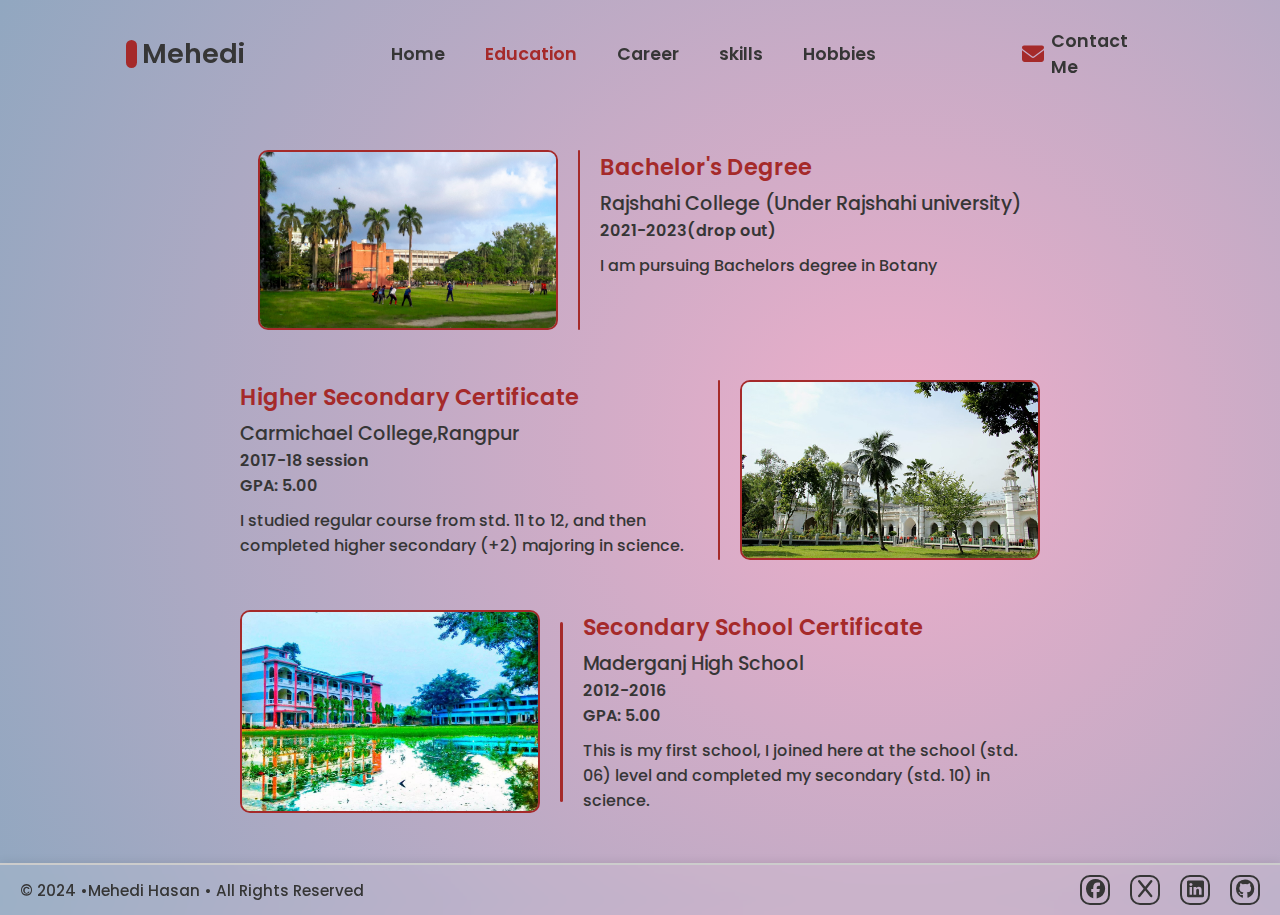
<file: SRC/pages/education.html>
<!DOCTYPE html>
<html>

<head>
    <meta charset="utf-8">
    <meta name="viewport" content="width=device-width, initial-scale=1">
    <title>Education</title>
    <link rel="stylesheet" type="text/css" href="../style/style.css">
    <link rel="icon" href="/Assets/favicons/favicon.png" type="image/png" sizes="32x32">

    <link rel="stylesheet" href="https://cdnjs.cloudflare.com/ajax/libs/font-awesome/6.2.0/css/all.min.css">
    <link rel="stylesheet" href="https://unpkg.com/boxicons@latest/css/boxicons.min.css">

</head>

<body>


    <header class="header" id="header">
        <a href="../../index.html" class="logo"><span class="main-icon"></span><span>Mehedi</span></a>

        <div class="navbar">
             <a href="../../index.html">Home</a>
            <a href="./education.html" class="active">Education</a>
            <a href="./career.html">Career</a>
            <a href="./skills.html">skills</a>
            <a href="./hobbies.html">Hobbies</a>
        </div>

        <div class="main">
            <a href="./contact.html" class="user main-items"><i class="fas fa-envelope cm-icon"></i>Contact Me</a>
            <div class="main-items menu-icon-container" id="menu-icon-js">
                <div class="bx bx-menu" id="menu-icon"></div>
            </div>
        </div>
    </header>


    <div class="page">
        <main class="education-main">
            <div class="education-section">
                <div class="study first">
                    <div class="image">
                        <img src="./education/one.jpg" alt="Rajshahi College">
                    </div>
                    <div class="line"></div>
                    <div class="texts">
                        <div class="header">Bachelor's Degree</div>
                        <div class="name">Rajshahi College (Under Rajshahi university)</div>
                        <div class="year">2021-2023(drop out)</div>
                        <div class="text">I am pursuing Bachelors degree in Botany</div>
                    </div>
                </div>
                <div class="study second">
                    <div class="image">
                        <img src="./education/two.jpg" alt="Carmichael College">
                    </div>
                    <div class="line"></div>
                    <div class="texts">
                        <div class="header">Higher Secondary Certificate</div>
                        <div class="name">Carmichael College,Rangpur</div>
                        <div class="year">2017-18 session</div>
                        <div class="year">GPA: 5.00</div>
                        <div class="text">I studied regular course from std. 11 to 12, and then completed higher
                            secondary (+2) majoring in science. </div>
                    </div>
                </div>
                <div class="study third">
                    <div class="image">
                        <img src="./education/three.jpg" alt="MHS Academing Building">
                    </div>
                    <div class="line"></div>
                    <div class="texts">
                        <div class="header">Secondary School Certificate</div>
                        <div class="name">Maderganj High School</div>
                        <div class="year">2012-2016</div>
                        <div class="year">GPA: 5.00</div>
                        <div class="text">This is my first school, I joined here at the school (std. 06) level and completed
                            my secondary (std. 10) in science.</div>
                    </div>
                </div>
            </div>
        </main>
        <footer class="footer">
            <div class="left">
                &copy; 2024 •Mehedi Hasan • All Rights Reserved
            </div>
            <div class="right">
                <div class="social"><a href="https://www.facebook.com/mehediT24" target="_blank"><i
                            class="fa-brands fa-facebook"></i></a></div>
                <div class="social"><a href="https://x.com/mehediT24" target="_blank"><i class="fa-brands fa-x"></i></a></div>
                <div class="social"><a href="https://www.linkedin.com/in/mehediT24" target="_blank"><i class="fa-brands fa-linkedin"></i></a></div>
                <div class="social"><a href="https://github.com/muhammad-mehedi1
" target="_blank"><i class="fa-brands fa-github"></i></a></div>
            </div>
        </footer>
    </div>





    <div class="nav-touch-close" id="nav-tc-js"></div>

    <script type="text/javascript" src="../script/script.js"></script>

</body>

</html>
</file>
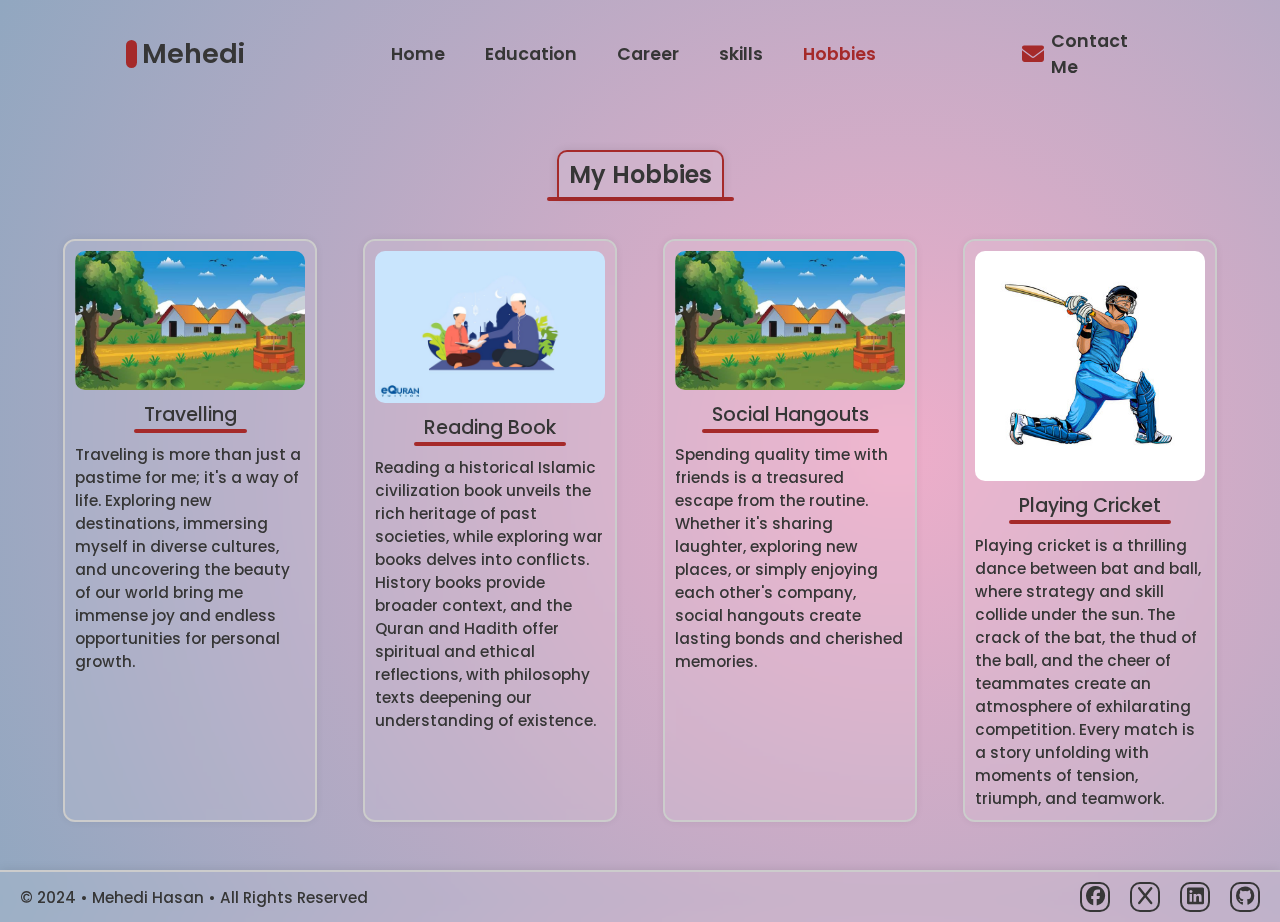
<file: SRC/pages/hobbies.html>
<!DOCTYPE html>
<html>

<head>
    <meta charset="utf-8">
    <meta name="viewport" content="width=device-width, initial-scale=1">
    <title>Hobbies</title>
    <link rel="stylesheet" type="text/css" href="../style/style.css">
    <link rel="icon" href="/Assets/favicons/favicon.png" type="image/png" sizes="32x32">

    <link rel="stylesheet" href="https://cdnjs.cloudflare.com/ajax/libs/font-awesome/6.2.0/css/all.min.css">
    <link rel="stylesheet" href="https://unpkg.com/boxicons@latest/css/boxicons.min.css">
</head>

<body>


    <header class="header" id="header">
        <a href="../../index.html" class="logo"><span class="main-icon"></span><span>Mehedi</span></a>

        <div class="navbar">
            <a href="../../index.html">Home</a>
            <a href="./education.html">Education</a>
            <a href="./career.html">Career</a>
            <a href="./skills.html">skills</a>
            <a href="./hobbies.html" class="active">Hobbies</a>
        </div>

        <div class="main">
            <a href="contact.html" class="user main-items"><i class="fas fa-envelope cm-icon"></i>Contact Me</a>
            <div class="main-items menu-icon-container" id="menu-icon-js">
                <div class="bx bx-menu" id="menu-icon"></div>
            </div>
        </div>
    </header>

    <div class="page">
    <main class="hobbies-main">
        <div class="hobbies-section">
            <div class="hobbies-header">
                <div class="header-text">My Hobbies</div>
                <div class="header-line"></div>
            </div>
            <div class="section">
                <div class="row first">
                    <div class="hobbies 1">
                        <div class="image">
                            <img src="./hobbies/travel.jpg" alt="">
                        </div>
                        <div class="header">
                            <div class="header-text">Travelling</div>
                            <div class="header-line"></div>
                        </div>
                        <div class="text">
                            Traveling is more than just a pastime for me; it's a way of life. Exploring new
                            destinations,
                            immersing myself in diverse cultures, and uncovering the beauty of our world bring me
                            immense
                            joy
                            and endless opportunities for personal growth.
                        </div>
                    </div>
                    <div class="hobbies 2">
                        <div class="image">
                            <img src="./hobbies/reading.jpg" alt="">
                        </div>
                        <div class="header">
                            <div class="header-text">Reading Book</div>
                            <div class="header-line"></div>
                        </div>
                        <div class="text">
                            Reading a historical Islamic civilization book unveils the rich heritage of past societies, while exploring war books delves into conflicts. History books provide broader context, and the Quran and Hadith offer spiritual and ethical reflections, with philosophy texts deepening our understanding of existence.
                        </div>
                    </div>
                </div>
                <div class="row second">
                    <div class="hobbies 3">
                        <div class="image">
                            <img src="./hobbies/travel.jpg" alt="">
                        </div>
                        <div class="header">
                            <div class="header-text">Social Hangouts</div>
                            <div class="header-line"></div>
                        </div>
                        <div class="text">
                            Spending quality time with friends is a treasured escape from the routine. Whether it's
                            sharing laughter, exploring new places, or simply enjoying each other's company, social
                            hangouts create lasting bonds and cherished memories.
                        </div>
                    </div>
                    <div class="hobbies 4">
                        <div class="image">
                            <img src="./hobbies/cricket.jpg" alt="">
                        </div>
                        <div class="header">
                            <div class="header-text">Playing Cricket</div>
                            <div class="header-line"></div>
                        </div>
                        <div class="text">
                            Playing cricket is a thrilling dance between bat and ball, where strategy and skill collide under the sun. The crack of the bat, the thud of the ball, and the cheer of teammates create an atmosphere of exhilarating competition. Every match is a story unfolding with moments of tension, triumph, and teamwork.
                        </div>
                    </div>
                </div>
            </div>
        </div>
    </main>
    <footer class="footer">
        <div class="left">
            &copy; 2024 • Mehedi Hasan • All Rights Reserved
        </div>
        <div class="right">
            <div class="social"><a href="https://www.facebook.com/mehediT24" target="_blank"><i
                        class="fa-brands fa-facebook"></i></a></div>
            <div class="social"><a href="https://x.com/mehediT24" target="_blank"><i class="fa-brands fa-x"></i></a></div>
            <div class="social"><a href="https://www.linkedin.com/in/mehediT24" target="_blank"><i class="fa-brands fa-linkedin"></i></a></div>
            <div class="social"><a href="https://github.com/muhammad-mehedi1
" target="_blank"><i class="fa-brands fa-github"></i></a></div>
        </div>
    </footer>
</div>





    <div class="nav-touch-close" id="nav-tc-js"></div>

    <script type="text/javascript" src="../script/script.js"></script>

</body>

</html>
</file>
<file: SRC/style/style.css>
@import url('https://fonts.googleapis.com/css2?family=Poppins:wght@300;400;500;600;700&display=swap');

* {
	padding: 0;
	margin: 0;
	box-sizing: border-box;
	font-family: 'Poppins', sans-serif;
	text-decoration: none;
	list-style: none;
}

img {
	
}

:root {
	/* --bg-color: radial-gradient(circle at 60% 50%, rgba(238,174,202,1) 0%, rgb(127, 172, 224) 100%); */
	--bg-color: radial-gradient(circle at 70% 50%, rgba(238, 174, 202, 1) 0%, rgb(145, 167, 192) 100%);
	--text-color: #363636;
	--main-color: brown;
	/* --main-color: hsl(250, 52%, 36%); */
}

body {
	min-height: 100vh;
	/* position: relative;
	top: 150px; */
	background: var(--bg-color);
	color: var(--text-color);
}

header {
	position: fixed;
	/* position: relative; */
	width: 100%;
	top: 0;
	right: 0;
	z-index: 117;
	display: flex;
	align-items: center;
	/* justify-content: space-between; */
	justify-content: space-evenly;
	background: transparent;
	/* padding: 28px 12%; */
	padding: 28px 0px;
	transition: all .50s ease;
	/* backdrop-filter: blur(4px); */
}
header.scrolled {
	backdrop-filter: blur(4px);
}
.logo {
	display: flex;
	align-items: center;
	/* margin-right: 25px; */
}

.logo .main-icon {
	width: 0.7rem;
	height: 1.7rem;
	margin-right: 5px;
	background-color: var(--main-color);
	border-radius: 50px;
}

.logo span {
	color: var(--text-color);
	font-size: 1.7rem;
	font-weight: 600;
}

.navbar {
	display: flex;
}

.navbar a {
	position: relative;
	color: var(--text-color);
	font-size: 1.1rem;
	font-weight: 600;
	padding: 5px 0;
	margin: 0px 20px;
	transition: all .50s ease;
	display: flex;
	justify-content: center;
}

.navbar a::before {
	content: "";
	position: absolute;
	top: 0;
	width: 0px;
	height: 2px;
	border-radius: 10px;
	background-color: var(--text-color);
	transition: all 0.3s ease;
	opacity: 0;
}

.navbar a:hover::before {
	width: 100%;
	opacity: 1;
}

.navbar a:hover {
	color: var(--main-color);
	transform: scale(1.1);
}

.header .navbar a.active,
.header .main a.active {
	color: var(--main-color);
}


.header .main {
	display: flex;
	align-items: center;
	/* border: 2px solid; */
	/* margin-left: 25px; */
}

.header .main a {
	width: 132.4417px;
	/* width: fit-content; */
	justify-content: right;
	color: var(--text-color);
	font-size: 1.1rem;
	font-weight: 600;
	transition: all .50s ease;
}

.header .main .user .cm-icon {
	font-size: 22px;
}

.user {
	display: flex;
	align-items: center;
}

.user i {
	color: var(--main-color);
	font-size: 28px;
	margin-right: 7px;
}

.main a:hover {
	color: var(--main-color);
}

#menu-icon {
	font-size: 35px;
	color: var(--text-color);
	cursor: pointer;
	z-index: 114;
	display: none;
}

.about {
	/* position: relative;
	top: 150px; */
	width: 100%;
	padding-top: 150px;
	/* margin-top: 150px; */
	/* height: 100vh; */
	min-width: 250px;
	display: flex;
	justify-content: center;
	align-items: center;
}

.about-content {
	max-width: 1000px;
	padding: 0px 20px;
	display: flex;
	justify-content: center;
	align-items: center;
	flex-direction: row;
}

.column.left {
	text-align: left;
	/* padding-left: 20px; */
	max-width: 70%;
}

.column.right {
	order: 1;
	width: fit-content;
	display: flex;
	align-items: center;
	justify-content: left;
}


.column.right img {
	max-width: 250px;
	margin-left: 50px;
	border-radius: 20px 100px 20px 20px;
	box-shadow: 0 0 10px rgba(0, 0, 0, 0.2);

}

.about .text {
	font-size: 2rem;
	font-weight: bold;
	color: var(--text-color);
}

.about .iAm {
	color: #4e54c8;
}

.about p {
	font-size: 1.2rem;
	font-weight: 500;
	margin-top: 20px;
	color: var(--text-color);
}

.about .buttons {
	margin-top: 20px;
	display: flex;
	column-gap: 20px;
}

.about a {
	display: inline-block;
	/* margin-top: 20px; */
	padding: 10px 20px;
	background-color: var(--main-color);
	color: #fff;
	text-decoration: none;
	border-radius: 5px;
	font-size: 1rem;
	font-weight: 500;
	transition: 0.3s;
}

.about a:hover {
	background-color: #4e54c8;
}

.about .cm-button {
	color: var(--text-color);
	/* font-weight: 600; */
	background-color: transparent;
	outline: 2px solid var(--main-color);
}

.about .cm-button:hover {
	/* font-weight: 500; */
	color: white;
	outline: none;
}

.nav-touch-close {
	position: fixed;
	display: none;
	top: 0;
	width: 100%;
	height: 100%;
	background: rgba(255, 255, 255, 0.1);
	backdrop-filter: blur(4px);
	cursor: pointer;
	z-index: 100;
}

.nav-touch-close-open {
	display: block;
}

.nav-LR-TC {
	background: transparent;
	backdrop-filter: none;
}

@media (max-width: 1200px) {
	header {
		padding: 14px 2%;
		transition: .2s;
		justify-content: space-between;
	}

	.navbar a {
		padding: 5px 0;
		margin: 0px 20px;
	}
}

@media (max-width: 850px) {
	/* .about {
		display: inline;
	} */

	.about-content {
		/* position: relative; */
		display: block;
		padding: 0px;
		/* top: 100px; */
		max-width: 100%;
		height: 100%;
	}

	.about-content .column.left {
		max-width: 100%;
		margin-left: 20px;
		margin-right: 20px;
		padding: 0px;
		text-align: center;
	}


	.about-content .column.left .text {
		margin-top: 20px;
		font-size: 1.8rem;
	}

	.about-content .column.left p {
		margin: 0px;
		font-size: 1.1rem;
		margin-top: 10px;
	}

	.about .about-content .buttons {
		display: block;
		margin: 0px;
	}

	.about-content .column.left a {
		margin: 0px;
		margin-top: 20px;
		margin-right: 10px;
		margin-left: 10px;

	}

	.about-content .column.right {
		width: 100%;
		display: flex;
		justify-content: center;
		align-items: center;
	}

	.about-content .column.right img {
		margin: 0px;
	}
}

@media (max-width: 1100px) {
	.main .main-items {
		margin-right: 12px;
	}

	.main .menu-icon-container {
		position: relative;
		margin-right: 5px;
		width: 30px;
		height: 30px;
		border-radius: 5px;
		/* background: grey; */
		border: 2px solid #ccc;
		box-shadow: 0 0 10px rgba(0, 0, 0, 0.1);
		background: rgba(255, 255, 255, 0.1);
		backdrop-filter: blur(4px);
		cursor: pointer;
		display: flex;
		justify-content: center;
		align-items: center;
		z-index: 113;
	}

	.header .main a {
		width: 132.6px;
	}

	#menu-icon {
		display: block;
	}

	.navbar {
		position: absolute;
		top: 100%;
		right: -100%;
		width: auto;
		height: auto;
		/* background: grey; */
		border: 2px solid #ccc;
		box-shadow: 0 0 10px rgba(0, 0, 0, 0.1);
		background: rgba(255, 255, 255, 0.1);
		backdrop-filter: blur(4px);
		display: flex;
		flex-direction: column;
		justify-content: flex-start;
		align-items: center;
		border-radius: 10px;
		transition: all .50s ease;
	}

	.navbar a {
		display: block;
		margin: 12px 0;
		padding: 0px 25px;
		transition: all .50s ease;
	}

	.navbar a:before,
	.navbar a:after {
		display: none;
	}

	.navbar a:hover {
		color: var(--text-color);
		transform: translateY(5px);
	}

	/* .navbar a.active {
		color: var(--text-color);
	} */

	.navbar.open {
		right: 2%;
	}

}


.contact-main {
	width: 100%;
	/* height: 100vh; */
	padding-top: 150px;
	display: flex;
	align-items: center;
	justify-content: center;
}

.contact-main .contact-full {
	min-width: 570px;
	padding: 20px;
	padding-top: 0px;
	display: flex;
	align-items: center;
	justify-content: center;
}

.contact-main .mobile-show {
	position: absolute;
	visibility: hidden;
}

.contact-main .contact-section {
	width: 400px;
	min-width: 320px;
	color: var(--text-color);
	height: 400px;
	padding: 20px;
	position: relative;
	display: flex;
	flex-direction: column;
	justify-content: space-around;
	/* top: 40px; */
	border-top: 2px solid #ccc;
	border-bottom: 2px solid #ccc;
	border-left: 2px solid #ccc;
	border-radius: 10px 0px 0px 10px;
	box-shadow: 0 0 10px rgba(0, 0, 0, 0.1);
	background: rgba(255, 255, 255, 0.1);
	backdrop-filter: blur(4px);
}

.contact-main .contact-section .cs-item {
	display: flex;
	align-items: center;
}

.contact-main .contact-section .text {
	width: 200px;
	display: flex;
	flex-direction: column;
}

.contact-main .contact-section .icon {
	width: 70px;
	/* min-width: 70px; */
	height: 70px;
	border: 2.5px solid var(--main-color);
	border-radius: 100px;
	color: var(--main-color);
	font-size: 35px;
	display: flex;
	align-items: center;
	justify-content: center;
}

.contact-main .contact-section .placeHolder {
	width: fit-content;
	height: fit-content;
	display: flex;
	align-items: center;
	padding-left: 10px;
	font-size: 1.1rem;
	font-weight: 600;
	color: var(--main-color);
	/* background: lightcoral; */
}

.contact-main .contact-section .info {
	width: fit-content;
	height: fit-content;
	padding-left: 10px;
	/* font-size: large; */
	font-weight: 500;
	/* background: lightgoldenrodyellow; */
}


.contact-main .contact-form {
	width: 400px;
	min-width: 250px;
	position: relative;
	/* top: 40px; */
	text-align: center;
	padding: 20px;
	border: 2px solid #ccc;
	border-radius: 10px;
	color: var(--main-color);
	box-shadow: 0 0 10px rgba(0, 0, 0, 0.1);
	background: rgba(255, 255, 255, 0.1);
	backdrop-filter: blur(4px);
}

.contact-main .contact-section.csa-cs {
	border-right: 2px solid #ccc;
	border-radius: 10px;
}

.contact-main .contact-form.csa-cf {
	border-left: none;
	border-radius: 0px 10px 10px 0px;

}

.contact-main .contact-section .cs-top {
	width: 100%;
	padding-right: 15px;
	display: flex;
	flex-direction: column;
	/* justify-content: center; */
	align-items: center;
}

.contact-main .contact-section h1,
.contact-main .contact-form h1 {
	font-size: 1.5em;
	color: var(--text-color);
}

.contact-main .contact-section .border-line,
.contact-main .contact-form .border-line {
	width: 100%;
	height: 2px;
	background-color: var(--main-color);
}

.contact-main .contact-section .border-line {
	margin-bottom: 25px;
}

.contact-main .contact-form .contact-submit-after {
	/* height: 350px; */
	/* margin-top: 10px; */
	padding: 30px 0px 10px 0px;
	/* display: flex; */
	display: none;
	justify-content: center;
	align-items: center;
}

.contact-main .contact-form .form-section.hide {
	display: none;
}

.contact-main .contact-form .contact-submit-after.show {
	display: flex;
}

.contact-main .contact-form .contact-submit-after .box {
	/* background-color:cornsilk; */
	width: 335px;
	padding: 20px;
	border-radius: 10px;
	display: flex;
	flex-direction: column;
	justify-content: center;
	align-items: center;
	border: 2px solid #ccc;
	box-shadow: 0 0 10px rgba(0, 0, 0, 0.1);
	background: rgba(255, 255, 255, 0.1);
	backdrop-filter: blur(4px);

}

.contact-main .contact-form .contact-submit-after .csa-icon {
	font-size: 5rem;
	color: lightseagreen;
	margin-bottom: 20px;
}

.contact-main .contact-form .contact-submit-after .csa-text {
	font-size: 1.2rem;
	color: var(--text-color);
	font-weight: 500;
	margin-bottom: 10px;
}

.contact-main .contact-form .contact-submit-after .csa-ok {
	width: fit-content;
	color: white;
	font-size: 1.1rem;
	font-weight: 500;
	padding: 2px 8px;
	border-radius: 5px;
	cursor: pointer;
	background-color: var(--main-color);
	transition: 0.3s;
}

.contact-main .contact-form .contact-submit-after .csa-ok:hover {
	background-color: #4e54c8;
}

.contact-main .contact-form .name-section {
	margin-top: 25px;
}

.contact-main label {
	display: block;
	margin-bottom: 10px;
	color: var(--text-color);
	font-weight: 600;
}

.contact-main input[type="text"],
.contact-main input[type="email"],
.contact-main textarea {
	width: 100%;
	padding: 10px;
	margin-bottom: 20px;
	border: 1px solid #ccc;
	border-radius: 5px;
	font-size: 16px;
	outline: none;
}


.contact-main textarea {
	resize: none;
	margin-bottom: 0px;
}

.contact-main .contact-form .email-error,
.contact-main .contact-form .error {
	/* background-color: gray; */
	width: fit-content;
	display: none;
	justify-content: center;
	align-items: center;
	font-size: 1.1rem;
	border: 2px solid var(--main-color);
	border-radius: 5px;
	padding: 5px;
	margin: 10px auto 0px auto;
}

.contact-main .contact-form .error-show {
	display: flex;
}

.contact-main .contact-form .error-icon {
	font-size: 1.4rem;
	margin-right: 5px;
}


.contact-main button[type="submit"] {
	background-color: var(--main-color);
	color: white;
	padding: 10px 20px;
	border: none;
	border-radius: 5px;
	margin-top: 20px;
	font-size: 1rem;
	font-weight: 500;
	cursor: pointer;
	transition: 0.3s;
}

.contact-main button[type="submit"]:hover {
	background-color: #4e54c8;
}

.contact-main .contact-form .contact-button .line {
	display: inline-block;
	width: 15px;
	height: 15px;
	border-radius: 15px;
	background-color: var(--main-color);
}

.contact-main .contact-form .contact-button.loading {
	height: 55px;
	width: 97.7px;
	background-color: gray;
}

.contact-main .contact-form .contact-load {
	display: none;
}

.contact-main .contact-form .contact-load.show {
	display: block;
}

.contact-main .contact-form .contact-button .submit-text.hide {
	display: none;
}

.contact-main .contact-form .contact-load .line:nth-last-child(1) {
	animation: loadingA 1.5s 1s infinite;
}

.contact-main .contact-form .contact-load .line:nth-last-child(2) {
	animation: loadingA 1.5s 0.5s infinite;
}

.contact-main .contact-form .contact-load .line:nth-last-child(3) {
	animation: loadingA 1.5s 0s infinite;
}

@keyframes loadingA {
	0% {
		height: 15px;
	}

	50% {
		height: 35px;
	}

	100% {
		height: 15px;
	}
}

@media (max-width: 610px) {

	.contact-main {
		display: block;
	}

	.contact-main .contact-full {
		min-width: fit-content;
		display: block;
		padding: 0px;
		/* margin-left: auto;
		margin-right: auto; */
		/* position: relative;
		top: 100px; */
	}

	.contact-main .mobile-show {
		position: relative;
		visibility: visible;
	}

	.contact-main .contact-full .contact-section {
		width: 85%;
		min-width: 300px;
		height: fit-content;
		padding: 20px 0px 25px 15px;
		margin-right: auto;
		margin-left: auto;
		border-right: 2px solid #ccc;
		border-radius: 10px;
	}

	.contact-main .contact-section .cs-item {
		margin-bottom: 35px;
	}

	.contact-main .contact-section .cs-item.address {
		margin-bottom: 0px;
	}

	.contact-main .contact-section .icon {
		width: 50px;
		height: 50px;
		font-size: 25px;
	}

	.contact-main .contact-full .contact-form {
		margin-top: 25px;
		width: 85%;
		min-width: 300px;
		border-left: 2px solid #ccc;
		margin-right: auto;
		margin-left: auto;
		border-radius: 10px;
	}

	.contact-main .contact-form .contact-submit-after .box {
		width: auto;
	}


	.contact-main .contact-form .border-line {
		height: 2px;
	}

}

.skills-main {
	width: 100%;
	/* height: fit-content; */
	padding-top: 95px;
	display: flex;
	justify-content: center;
	align-items: center;
}

.skills-main .skills-section {
	width: 1000px;
	/* margin-bottom: -40px; */
}

.skills-main .skills-section .header {
	display: flex;
	flex-direction: column;
	justify-content: center;
	align-items: center;
	margin-bottom: 40px;
}

.skills-main .skills-section .header .text {
	font-size: 1.5rem;
	font-weight: 600;
}

.skills-main .skills-section .header .border-line {
	width: 140px;
	height: 4px;
	border-radius: 100px;
	background-color: var(--main-color);
}

.skills-main .skills-section .skills {
	display: flex;
	flex-direction: row;
	justify-content: space-around;
	flex-wrap: wrap;
	row-gap: 50px;
}

.skills-main .skills-section .skills .skills-group-row {
	/* width: 40%; */
	width: 400px;
	/* min-width: 300px; */
	border: 2px solid #ccc;
	border-radius: 10px;
	margin-left: 20px;
	margin-right: 20px;
	padding: 20px 10px 10px 10px;
	box-shadow: 0 0 10px rgba(0, 0, 0, 0.1);
	background: rgba(255, 255, 255, 0.1);
	backdrop-filter: blur(4px);
}

@media (max-width: 700px) {
	.skills-main .skills-section .skills .skills-group-row {
		width: 85%;
		min-width: 250px;
	}
}

.skills-main .skills-section .skills .skills-group-row .skills-group-header {
	width: fit-content;
	font-size: 1.35rem;
	font-weight: 600;
	color: var(--text-color);
	/* margin-top: 20px; */
	margin-left: auto;
	margin-right: auto;
}

.skills-main .skills-section .skills-group-row .border-line {
	width: 100%;
	height: 4px;
	border-radius: 100px;
	background-color: var(--main-color);
	margin-top: 5px;
	margin-bottom: 25px;
}

.skills-main .skills-section .skills-group-row .skill {
	/* width: 100%; */
	/* height: 100px; */
	margin-bottom: 25px;
	display: flex;
	flex-direction: row;
}

.skills-main .skills-section .skills-group-row .skill-block {
	width: 100%;
	padding-left: 10px;
}

.skills-main .skills-section .skills-group-row .icon {
	display: flex;
	justify-content: center;
	align-items: center;
}

.skills-main .skills-section .skills-group-row .icon-img {
	width: 55px;
	aspect-ratio: 1;
	display: flex;
	justify-content: center;
	align-items: center;
	font-size: 30px;
	color: var(--text-color);
	border: 3px solid var(--main-color);
	border-radius: 25%;
}

.skills-main .skills-section .skills-group-row .progress-block {
	width: fit-content;
	height: fit-content;
	padding: 0px 5px;
	border-radius: 50px;
	margin-top: 5px;
	margin-left: 50%;
	transform: translate(-20px, 0px);
	background-color: var(--main-color);
	color: white;
	font-size: 0.8em;
}


.skills-main .skills-section .skills-group-row .progress-bar {
	width: 100%;
	height: 7px;
	margin-top: 5px;
	background: gray;
	border-radius: 20px;
}

.skills-main .skills-section .skills-group-row .progress-per {
	width: 50%;
	height: 7px;
	border-radius: 20px;
	background-color: var(--main-color);
}

.skills-main .skills-section .skills-group-row .block-header {
	color: var(--text-color);
	/* font-size: 1.05rem; */
	font-weight: 600;
}

.skills-main .skills-section .skills-group-row .block-section {
	font-size: 0.85rem;
	font-weight: 600;
}

.skills-main .skills-section .skills-group-row .html .progress-block {
	margin-left: 70%;
}

.skills-main .skills-section .skills-group-row .html .progress-per {
	width: 70%;
}

.skills-main .skills-section .skills-group-row .css .progress-block {
	margin-left: 60%;
}

.skills-main .skills-section .skills-group-row .css .progress-per {
	width: 60%;
}

.skills-main .skills-section .skills-group-row .js .progress-block {
	margin-left: 50%;
}

.skills-main .skills-section .skills-group-row .js .progress-per {
	width: 50%;
}

.skills-main .skills-section .skills-group-row .python .progress-block {
	margin-left: 55%;
}

.skills-main .skills-section .skills-group-row .python .progress-per {
	width: 55%;
}

.skills-main .skills-section .skills-group-row .communication .progress-block {
	margin-left: 85%;
}

.skills-main .skills-section .skills-group-row .communication .progress-per {
	width: 85%;
}

.skills-main .skills-section .skills-group-row .team-work .progress-block {
	margin-left: 70%;
}

.skills-main .skills-section .skills-group-row .team-work .progress-per {
	width: 70%;
}

.skills-main .skills-section .skills-group-row .management .progress-block {
	margin-left: 65%;
}

.skills-main .skills-section .skills-group-row .management .progress-per {
	width: 65%;
}

.skills-main .skills-section .skills-group-row .creativity .progress-block {
	margin-left: 80%;
}

.skills-main .skills-section .skills-group-row .creativity .progress-per {
	width: 80%;
}

.education-main {
	padding-top: 150px;
	width: 100%;
	display: flex;
	justify-content: center;
	flex-direction: row;
	/* align-items: center; */
}

.education-main .education-section {
	/* position: relative; */
	/* top: 150px; */
	width: fit-content;
	min-width: 770px;
	max-width: 800px;
	display: flex;
	flex-direction: column;
	align-items: center;
	row-gap: 50px;
	/* margin-left: auto;
	margin-right: auto; */
	box-sizing: content-box;
	padding-left: 20px;
	padding-right: 20px;
}

.education-main .education-section .study {
	/* height: 190px; */
	display: flex;
	flex-direction: row;
	/* margin-bottom: 50px; */
	/* justify-content: space-between; */
}

.education-main .education-section .study .image {
	display: flex;
	justify-content: center;
}

.education-main .education-section .study .image img {
	width: 300px;
	/* height: 180px; */
	aspect-ratio: 300/180;
	/* min-width: 200px; */
	border-radius: 10px;
	border: 2px solid var(--main-color);
}

.education-main .education-section .study .line {
	min-width: 2.5px;
	height: 180px;
	margin-top: auto;
	margin-bottom: auto;
	border-radius: 10px;
	margin-left: 20px;
	margin-right: 20px;
	background-color: var(--main-color);
}

.education-main .education-section .study.second .image {
	order: 2;
}

.education-main .education-section .study.second .line {
	order: 1;
}

.education-main .education-section .study.second .texts {
	order: 0;
}

@media (max-width: 850px) {
	.education-main .education-section .study {
		flex-direction: column;
		border: 2px solid #ccc;
		border-radius: 20px;
		padding: 10px;
		box-shadow: 0 0 10px rgba(0, 0, 0, 0.1);
		background: rgba(255, 255, 255, 0.1);
		backdrop-filter: blur(4px);
	}

	.education-main .education-section {
		min-width: 250px;
		width: 85%;
	}

	.education-main .education-section .study .image img {
		width: 85%;
		min-width: 250px;
	}

	.education-main .education-section .study .line {
		width: 100%;
		height: 4px;
		margin: 0px;
		margin-top: 20px;
		margin-bottom: 5px;
	}

	.education-main .education-section .study .texts {
		display: flex;
		flex-direction: column;
		justify-content: center;
		align-items: center;
	}

	.education-main .education-section .study.second .image {
		order: 2;
	}

	.education-main .education-section .study.second .line {
		order: 3;
	}

	.education-main .education-section .study.second .texts {
		order: 4;
	}

	.education-main .education-section .study .texts .header {
		text-align: center;
	}

	.education-main .education-section .study .texts .name {
		text-align: center;
	}

	.education-main .education-section .study .texts .year {
		text-align: center;
	}

	.education-main .education-section .study .texts .text {
		text-align: center;
	}
}

.education-main .education-section .study .texts .header {
	font-size: 1.4rem;
	font-weight: 600;
	color: var(--main-color);
}

.education-main .education-section .study .texts .name {
	font-size: 1.2rem;
	font-weight: 500;
	color: var(--text-color);
	margin-top: 5px;
}

.education-main .education-section .study .texts .year {
	font-weight: 600;
	color: var(--text-color);
}

.education-main .education-section .study .texts .text {
	font-weight: 500;
	color: var(--text-color);
	/* text-align: justify; */
	margin-top: 10px;
}

.gallery-main {
	margin-top: 150px;
	display: flex;
	justify-content: center;
	/* margin-bottom: 150px; */
}

.gallery-main .gallery-section .column {
	display: flex;
	flex-direction: column;
	padding: 0px 20px;
	/* border: 2px solid red; */
	/* column-gap: 20px; */
}

.gallery-main .gallery-section .column .header {
	width: 100%;
	font-size: 1.5rem;
	font-weight: 500;
	display: flex;
	flex-direction: row;
	align-items: center;
	justify-content: center;
	margin-bottom: 40px;
}

.gallery-main .gallery-section .column .header .text {
	min-width: 151px;
	color: var(--main-color);
	border: 2px solid var(--main-color);
	border-radius: 10px;
	/* border-radius: 10px 10px 0px 0px; */
	/* border-bottom: 0px; */
	padding: 0px 10px;
	box-shadow: 0 0 10px rgba(0, 0, 0, 0.1);
	background: rgba(255, 255, 255, 0.1);
	backdrop-filter: blur(4px);
}

.gallery-main .gallery-section .column.australia .header .text {
	min-width: 162.3px;
}

.gallery-main .gallery-section .column .header .header-line {
	/* order: 1; */
	width: 100%;
	height: 2px;
	border-radius: 20px 0px 0px 20px;
	/* border-radius: 20px; */
	background-color: var(--main-color);
}

.gallery-main .gallery-section .column .header .header-line.right {
	border-radius: 0px 20px 20px 0px;
}

.gallery-main .gallery-section .column .images {
	display: flex;
	justify-content: center;
	flex-direction: row;
	flex-wrap: wrap;
	row-gap: 20px;
	column-gap: 20px;
}
.gallery-main .gallery-section .column .images .image-column{
	display: flex;
	align-items: center;
}
.gallery-main .gallery-section .column.australia {
	margin-top: 100px;
}

.gallery-main .gallery-section .column img {
	width: 300px;
	min-width: 250px;
	/* width: 100%; */
	border: 2px solid #ccc;
	border-radius: 20px;
}
@media (max-width: 500px) {
	.gallery-main .gallery-section .column img {
		width: 80%;
	}
}
.gallery-main .gallery-section .column .image-column {
	display: flex;
	flex-direction: column;
	row-gap: 20px;
}

.career-main {
	width: 100%;
	/* margin-top: 150px; */
	padding-top: 150px;
	display: flex;
	justify-content: center;
	align-items: center;
}

.career-main .career-section {
	/* width: 70%; */
	/* min-width: 650px; */
	max-width: 1000px;
	/* padding: 100px; */
	padding: 0px 20px;
}

.career-main .career-section .career-header {
	width: fit-content;
	margin-left: auto;
	margin-right: auto;
}

.career-main .career-section .career-header .text {
	font-size: 1.4rem;
	font-weight: 600;
	padding: 5px 10px;
	margin-left: 10px;
	margin-right: 10px;
	border: 2px solid var(--main-color);
	border-bottom: 0px;
	border-radius: 10px 10px 0px 0px;
	box-shadow: 0 0 10px rgba(0, 0, 0, 0.1);
	background: rgba(255, 255, 255, 0.1);
	backdrop-filter: blur(4px);
	/* color: var(--main-color); */
}

.career-main .career-section .header-line {
	width: 100%;
	height: 4px;
	background-color: var(--main-color);
	border-radius: 20px;
	/* margin-top: 5px; */
}

.career-main .career-section .professional-summary .texts {
	margin-top: 20px;
	font-size: 1.05rem;
	font-weight: 500;
	text-align: justify;
}

.career-main .career-section .career-goals {
	margin-top: 50px;
}

.career-main .career-section .career-goals .goals {
	margin-top: 25px;
	display: flex;
	justify-content: space-evenly;
	flex-direction: row;
	flex-wrap: wrap;
	row-gap: 40px;
	column-gap: 20px;
}

.career-main .career-section .career-goals .goals-row {
	width: 100%;
	max-width: 380px;
	min-width: 250px;
	box-sizing: content-box;
	display: flex;
	flex-direction: column;
	align-items: center;
}
.career-main .career-section .career-goals .goals-row .goals-header {
	width: fit-content;
	display: flex;
	align-items: center;
	flex-direction: column;
}

.career-main .career-section .career-goals .goals-row .header-line {
	width: 100%;
	height: 4px;
	border-radius: 20px;
	background-color: var(--main-color);
}

.career-main .career-section .career-goals .goals-row .goals-header .text {
	font-size: 1.2rem;
	font-weight: 600;
	margin-left: 10px;
	margin-right: 10px;
	/* color: var(--main-color); */
}

.career-main .career-section .career-goals .goals-row .texts {
	margin-top: 20px;
	display: flex;
	flex-direction: column;
	row-gap: 10px;
}

.career-main .career-section .career-goals .goals-row .text-row {
	min-height: 62.8px;
	font-size: 1.05rem;
	font-weight: 500;
	padding-top: 5px;
	padding-bottom: 5px;
	padding-left: 10px;
	padding-right: 10px;
	border: 2px solid #ccc;
	border-radius: 10px;
	box-shadow: 0 0 10px rgba(0, 0, 0, 0.1);
	background: rgba(255, 255, 255, 0.1);
	backdrop-filter: blur(4px);
	display: flex;
	align-items: center;
	/* justify-content: center; */
}

.career-main .career-section .career-goals .goals-row .text-row .tr-icon {
	margin-right: 10px;
	min-width: 16.8px;
	min-height: 16.8px;
	border-radius: 50%;
	background-color: var(--text-color);
}

.hobbies-main {
	width: 100%;
	padding-top: 150px;
	display: flex;
	justify-content: center;
	align-items: center;
}

.hobbies-main .hobbies-section {
	/* width: 100%; */
	display: flex;
	flex-direction: column;
	align-items: center;
	padding: 0px 10px;
}

.hobbies-main .hobbies-section .hobbies-header {
	margin-bottom: 40px;
}

.hobbies-main .hobbies-section .hobbies-header .header-text {
	font-size: 1.5rem;
	font-weight: 600;
	border: 2px solid var(--main-color);
	border-bottom: 0px;
	border-radius: 10px 10px 0px 0px;
	padding-top: 5px;
	padding-left: 10px;
	padding-right: 10px;
	padding-bottom: 5px;
	margin-left: 10px;
	margin-right: 10px;
	box-shadow: 0 0 10px rgba(0, 0, 0, 0.1);
	background: rgba(255, 255, 255, 0.1);
	backdrop-filter: blur(4px);
}

.hobbies-main .hobbies-section .hobbies-header .header-line {
	width: 100%;
	height: 4px;
	background-color: var(--main-color);
	border-radius: 20px;
}

.hobbies-main .hobbies-section .section {
	display: flex;
	justify-content: center;
	flex-direction: row;
	/* flex-wrap: wrap; */
	column-gap: 50px;
	row-gap: 50px;
}
.hobbies-main .hobbies-section .section .row {
	display: flex;
	justify-content: center;
	/* width: 250px; */
	/* width: fit-content; */
	flex-direction: row;
	flex-wrap: wrap;
	row-gap: 50px;
	column-gap: 50px;
}
.hobbies-main .hobbies-section .section .row.first {
	justify-content: flex-end;
}
.hobbies-main .hobbies-section .section .row.second {
	justify-content: flex-start;
}
.hobbies-main .hobbies-section .section .hobbies {
	width: 250px;
	min-width: 250px;
	/* width: 30%; */
	/* height: fit-content; */
	/* display: block; */
	display: flex;
	flex-direction: column;
	align-items: center;
	outline: 2px solid #ccc;
	border-radius: 10px;
	padding: 10px;
	box-shadow: 0 0 10px rgba(0, 0, 0, 0.1);
	background: rgba(255, 255, 255, 0.1);
	backdrop-filter: blur(4px);
}
@media (max-width: 650px) {
	.hobbies-main .hobbies-section .section {
		flex-direction: column;
	}
	.hobbies-main .hobbies-section .section .row.first {
		justify-content: center;
	}
	.hobbies-main .hobbies-section .section .row.second {
		justify-content: center;
	}
	.hobbies-main .hobbies-section .section .hobbies {
		width: 70%;
	}
}
@media (max-width: 400px) {
	.hobbies-main .hobbies-section .section .hobbies {
		width: 100%;
	}
	.hobbies-main .hobbies-section {
		padding: 0px 20px;
	}
}
.hobbies-main .hobbies-section .section .hobbies .header {
	width: fit-content;
	display: flex;
	align-items: center;
	flex-direction: column;
	margin-top: 10px;
	margin-bottom: 10px;
}

.hobbies-main .hobbies-section .section .hobbies .header .header-text {
	font-size: 1.2rem;
	font-weight: 500;
	padding-left: 10px;
	padding-right: 10px;
}

.hobbies-main .hobbies-section .section .hobbies .header .header-line {
	height: 4px;
	border-radius: 10px;
	width: 100%;
	background-color: var(--main-color);
}

.hobbies-main .hobbies-section .section .hobbies .image img {
	width: 100%;
	/* height: 183.81px; */
	display: block;
	border-radius: 10px;
}

.hobbies-main .hobbies-section .section .hobbies .text {
	/* text-align: justify; */
	font-size: 0.95rem;
	font-weight: 500;
}

.testimonials-main {
	width: 100%;
	padding-top: 150px;
	display: flex;
	justify-content: center;
}

.testimonials-main .testimonials-section {
	/* height: fit-content; */
	display: flex;
	flex-direction: column;
	align-items: center;
}

.testimonials-main .testimonials-section .testimonials-header {
	width: fit-content;
	display: flex;
	flex-direction: column;
	margin-bottom: 40px;
	margin-left: 20px;
	margin-right: 20px;
}

.testimonials-main .testimonials-section .testimonials-header .header-text {
	font-size: 1.5rem;
	font-weight: 600;
	margin-left: 10px;
	margin-right: 10px;
	text-align: center;
}

.testimonials-main .testimonials-section .testimonials-header .header-line {
	width: 100%;
	height: 4px;
	background-color: var(--main-color);
	border-radius: 20px;
}

.testimonials-main .testimonials-section .section {
	display: flex;
	flex-direction: column;
	row-gap: 50px;
}

.testimonials-main .testimonials-section .section .row {
	display: flex;
	justify-content: center;
	flex-direction: row;
	flex-wrap: wrap;
	row-gap: 50px;
	padding-left: 20px;
	padding-right: 20px;
	column-gap: 50px;
}

.testimonials-main .testimonials-section .section .block {
	width: 583.2px;
	display: flex;
	flex-direction: row;
	column-gap: 10px;
	padding: 10px;
	border: 2px solid #ccc;
	border-radius: 110px 20px 20px 110px;
	box-shadow: 0 0 10px rgba(0, 0, 0, 0.1);
	background: rgba(255, 255, 255, 0.1);
	backdrop-filter: blur(4px);
}

.testimonials-main .testimonials-section .section .block .image {
	display: flex;
	align-items: center;
}

.testimonials-main .testimonials-section .section .block .image img {
	width: 200px;
	display: block;
	border: 2px solid var(--main-color);
	border-radius: 50%;
}

.testimonials-main .testimonials-section .section .block .content {
	width: 350px;
	display: flex;
	flex-direction: column;
	justify-content: space-around;
}

.testimonials-main .testimonials-section .section .block .content .content-row {
	width: 100%;
}

.testimonials-main .testimonials-section .section .block .content .line {
	height: 2px;
	background-color: var(--main-color);
	border-radius: 20px;
	margin-top: 2.5px;
}

.testimonials-main .testimonials-section .section .block .content .name {
	/* width: fit-content; */
	font-size: 1.4rem;
	font-weight: 600;
	color: var(--main-color);
}

.testimonials-main .testimonials-section .section .block .content .description {
	font-size: 1.1rem;
	font-weight: 600;
}

.testimonials-main .testimonials-section .section .block .content .text {
	font-size: 0.95rem;
	font-weight: 500;
}

@media (max-width: 1280px) {
	.testimonials-main .testimonials-section .section .row {
		column-gap: 25px;
	}
}

@media (max-width: 640px) {
	.testimonials-main .testimonials-section .section .row .block {
		width: 100%;
		min-width: 250px;
		/* margin-left: 20px;
		margin-right: 20px; */
		flex-direction: column;
		align-items: center;
		border-radius: 20px;
	}

	.testimonials-main .testimonials-section .section .row .block .image img {
		width: 200px;
		border-radius: 50%;
	}

	.testimonials-main .testimonials-section .section .row .block .content {
		width: 100%;
		margin-top: 10px;
	}

	.testimonials-main .testimonials-section .section .row .block .content .content-row .name {
		text-align: center;
	}

	.testimonials-main .testimonials-section .section .row .block .content .content-row .description {
		text-align: center;
	}

	.testimonials-main .testimonials-section .section .row .block .content .content-row .line {
		margin-top: 5px;
		text-align: center;
	}

	.testimonials-main .testimonials-section .section .row .block .content .text {
		text-align: center;
		font-size: 1rem;
		margin-top: 10px;
	}
}

.page {
	height: 100vh;
	/* min-height: 100%; */
	display: flex;
	flex-direction: column;
	justify-content: space-between;
	row-gap: 50px;
}

.footer {
	width: 100%;
	/* min-height: 50px; */
	display: flex;
	align-items: center;
	justify-content: space-between;
	flex-direction: row;
	column-gap: 10px;
	padding: 10px 20px;
	border-top: 2px solid #ccc;
	background-color: var(--main-color);
	box-shadow: 0 0 10px rgba(0, 0, 0, 0.1);
	background: rgba(255, 255, 255, 0.1);
	backdrop-filter: blur(4px);
}

.footer .left {
	font-size: 0.95rem;
	font-weight: 500;
	text-align: center;
}

.footer .right {
	display: flex;
	flex-direction: row;
	column-gap: 20px;
}

.footer .right .social {
	width: 30px;
	height: 30px;
	border: 2px solid var(--text-color);
	border-radius: 10px;
	font-size: 1.2rem;
	transition: 0.3s;
}

.footer .right .social a {
	color: var(--text-color);
	transition: 0.3s;
	width: 100%;
	height: 100%;
	display: flex;
	justify-content: center;
	align-items: center;
	border-radius: 10px;
}

.footer .right .social:hover {
	color: var(--main-color);
	border: 2px solid var(--main-color);
}

.footer .right .social:hover a {
	color: var(--main-color);
}

@media (max-width: 700px) {
	.footer {
		flex-direction: column;
		row-gap: 10px;
	}
}
</file>
